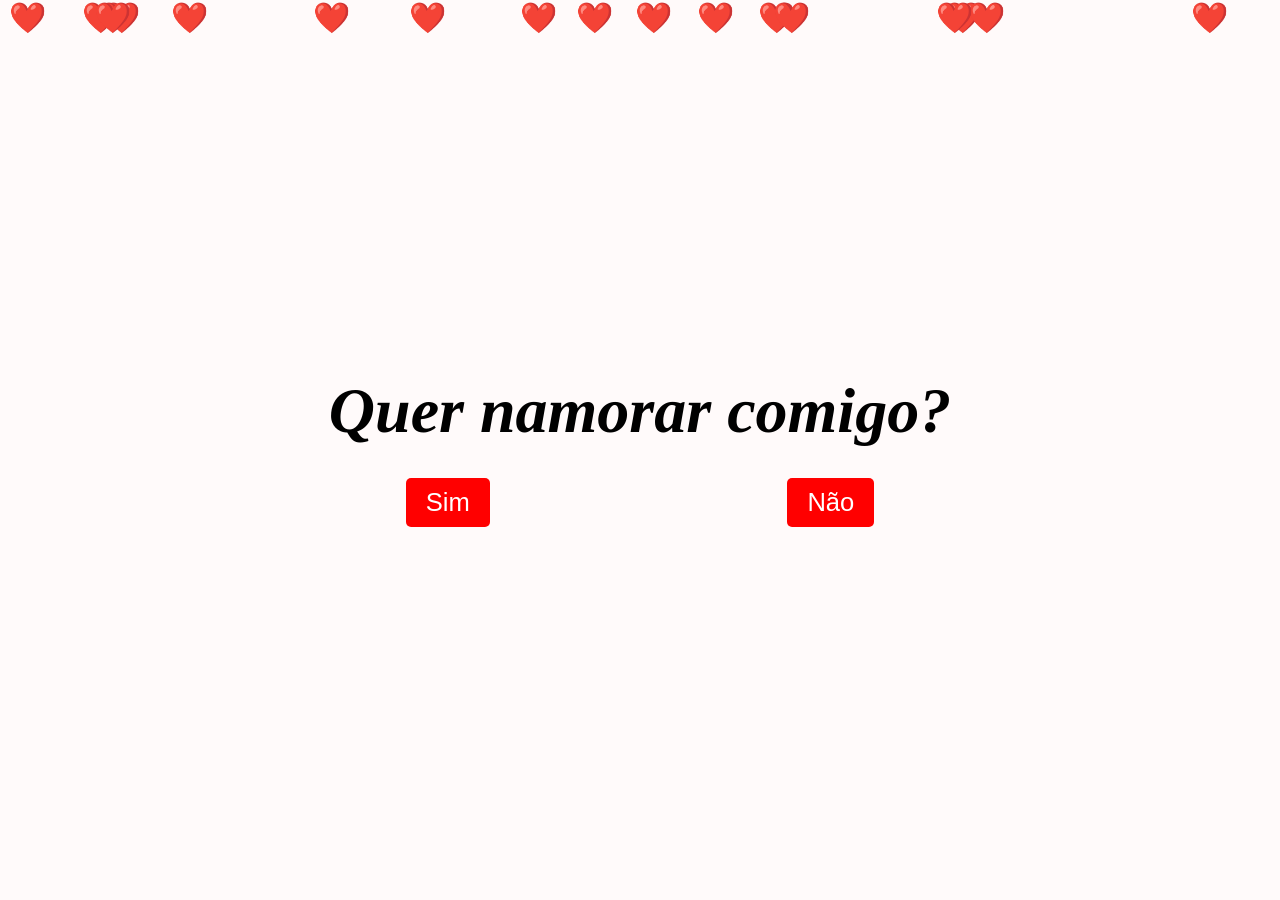
<file: index.html>
<!DOCTYPE html>
<html lang="en">
<head>
    <meta charset="UTF-8">
    <meta name="viewport" content="width=device-width, initial-scale=1.0">
    <link rel="stylesheet" href="index.css">
    <link rel="stylesheet" href="imagem.html">
    <title>Document</title>
</head>
<body>
    <div id="heart-container"></div>

    <!-- Pedido acima dos botões -->
    <div class="s0">
        <h1>Quer namorar comigo?</h1>
    </div>

    <!-- Botões abaixo do pedido -->
    <div class="button-container">
        <a href="imagem.html">
            <button id="yesButton">Sim</button>
        </a>
        <button id="noButton">Não</button>
    </div>

    <script src="index.js"></script>
</body>
</html>
</file>
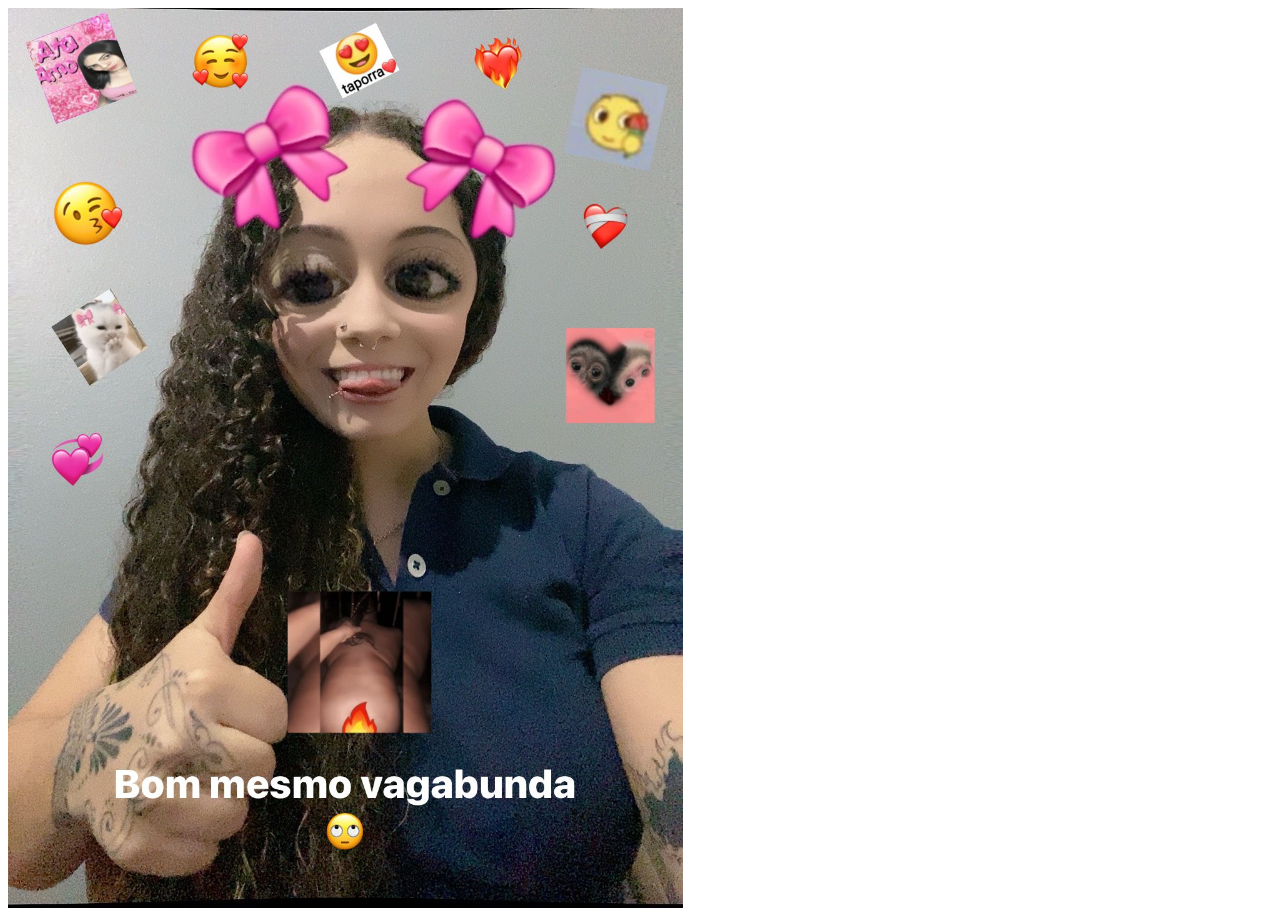
<file: imagem.html>
<!DOCTYPE html>
<html lang="en">
<head>
    <meta charset="UTF-8">
    <meta name="viewport" content="width=device-width, initial-scale=1.0">
    <title>Document</title>
    <link rel="stylesheet" href="imagem.css">
</head>
<body>
   <img src="/src/images/eumema.jpeg" alt=""> 
</body>
</html>
</file>
<file: index.css>
* {
    box-sizing: border-box;
    margin: 0;
}

body {
    background-color: rgb(255, 250, 250);
    margin: 0;
    padding: 0;
    overflow: hidden; /* Impede as barras de rolagem */
    height: 100vh; /* Altura da tela cheia */
    display: flex;
    flex-direction: column; /* Alinha os elementos na coluna */
    justify-content: center; /* Centraliza verticalmente */
    align-items: center; /* Centraliza horizontalmente */
}

/* Estilos do título */
.s0 h1 {
    font-size: 5vw; /* Ajuste dinâmico baseado na largura da tela */
    text-align: center;
    margin-bottom: 10px; /* Espaçamento abaixo do título */
    font-style: italic;
    color: #000000; /* Cor do texto */
}

/* Container de botões */
.button-container {
    display: flex;
    justify-content: space-evenly; /* Distribui os botões com o mesmo espaçamento */
    gap: 20px; /* Espaço entre os botões */
    margin-top: 20px; /* Espaçamento entre o título e os botões */
    width: 80%; /* Largura maior para acomodar o espaço entre os botões */
}

/* Estilos dos botões */
button {
    background-color: #ff0000;
    color: white;
    border: none;
    padding: 10px 20px; /* Ajuste do tamanho do padding */
    font-size: 2vw; /* Ajuste no tamanho da fonte para tornar o botão menor */
    border-radius: 5px;
    cursor: pointer;
    transition: background-color 0.3s, transform 0.2s;
}

/* Aumenta o botão quando o mouse passa por cima */
button:hover {
    background-color: #b30000;
    transform: scale(1.1); /* Aumenta o botão ao passar o mouse */
}

/* Container para o coração */
#heart-container {
    position: absolute;
    top: 0;
    left: 0;
    width: 100%;
    height: 100%;
    pointer-events: none; /* Impede interação com o conteúdo abaixo */
}

/* Estilos do emoji de coração */
.heart {
    position: absolute;
    font-size: 30px;
    animation: fall 3s infinite ease-in;
    user-select: none; /* Impede a seleção do emoji */
}

/* Animação de queda dos corações */
@keyframes fall {
    0% {
        transform: translateY(-50px); /* Inicia acima da tela */
        opacity: 1;
    }
    100% {
        transform: translateY(100vh); /* Vai até o fundo da tela */
        opacity: 0;
    }
}

/* Responsividade para dispositivos móveis */
@media screen and (max-width: 768px) {
    .s0 h1 {
        font-size: 6vw; /* Aumenta o tamanho do texto em telas pequenas */
    }

    button {
        font-size: 5vw; /* Ajusta o tamanho da fonte dos botões */
        padding: 5vw 8vw; /* Ajuste proporcional no tamanho dos botões */
    }

    /* Garante que os botões fiquem lado a lado */
    .button-container {
        flex-direction: row; /* Alinha os botões lado a lado */
        gap: 10px; /* Menos espaçamento entre os botões */
    }
}

@media screen and (max-width: 480px) {
    /* Ajustes específicos para iPhone 13 (ou dispositivos pequenos) */
    .s0 h1 {
        font-size: 7vw; /* Fontes menores em telas pequenas */
    }

    .button-container {
        flex-direction: row; /* Garante que fiquem lado a lado */
         /* Ajuste no espaçamento entre os botões */
        gap: 20px; /* Espaçamento entre os botões */
    }

    button {
        font-size: 3vw; /* Fontes menores para botões */
        padding: 2vw 3vw; /* Ajuste no tamanho dos botões */
    }
}

#noButton {
    position: relative; /* Permite que o botão seja movido pela propriedade left/top */
    transition: left 0.2s ease, top 0.2s ease; /* Transição suave para o movimento */
}
</file>
<file: imagem.css>
img{
    height: 100vh;
}
</file>
